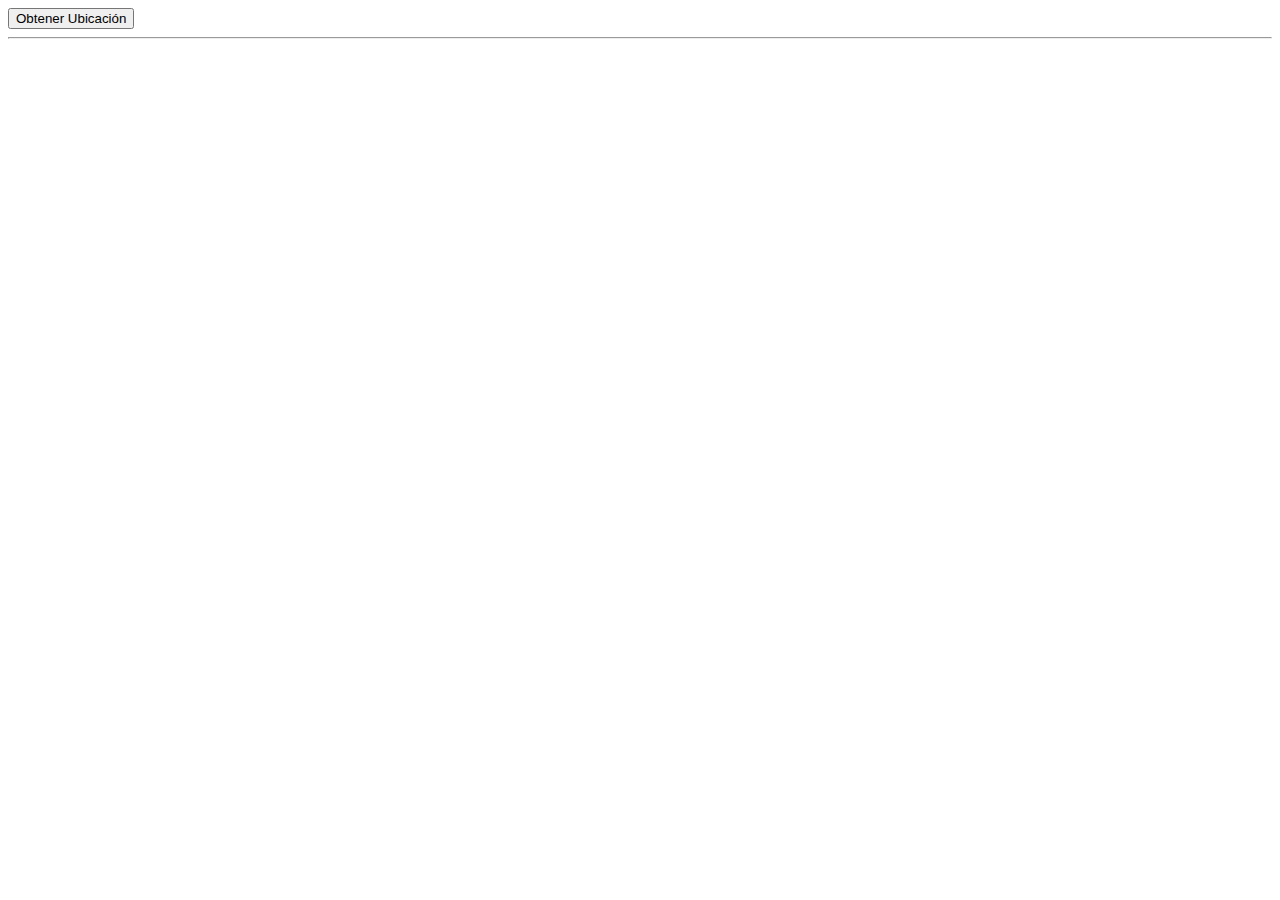
<file: index.html>
<!DOCTYPE html>
<html lang="es-VE">
<head>
  <meta charset="UTF-8">
  <meta name="viewport" content="width=device-width, initial-scale=1.0">
  <meta http-equiv="X-UA-Compatible" content="ie=edge">
  <title>Obtener Ubicación</title>
</head>
<body>
  <button id="obtener">Obtener Ubicación</button>
  <hr>


</body>

<script>
// Obtener ubicación

let ubicacion = navigator.geolocation;
var opciones = {
  enableHighAccuracy: true,
  timeout: 30000,
  maximumAge: 75000
};

obtener.onclick = () => {
  posID = ubicacion.getCurrentPosition( pos => {
    console.log( pos );
  }, error => {
    console.warn( error );
  }, opciones);

 
}
</script>
</html>
</file>
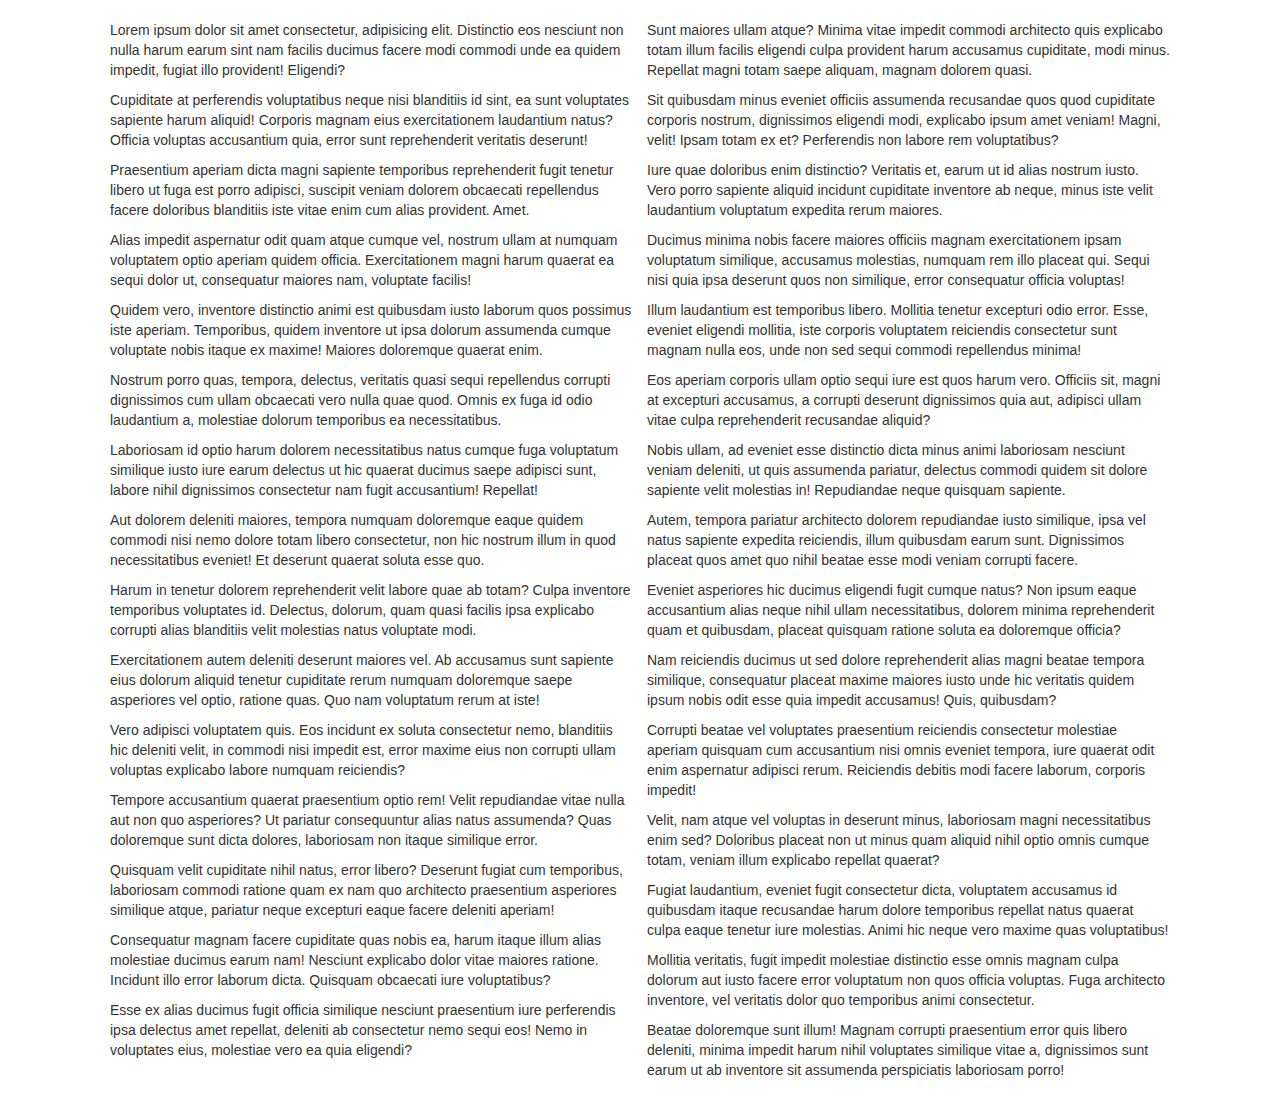
<file: 01/index.html>
<!DOCTYPE html>
<html lang="es-VE">
  <head>
    <link
      rel="stylesheet"
      type="text/css"
      href="../css/plugins/bootstrap.min.css"
    />
    <style>
      img {
        max-width: 100%;
      }
    </style>

    <link rel="stylesheet" href="style.css">

    <script src="../js/jquery-3.4.1.min.js"></script>
    <script src="main.js" async></script>
  </head>
  <body>
    <div class="columnas">
      <p>Lorem ipsum dolor sit amet consectetur, adipisicing elit. Distinctio eos nesciunt non nulla harum earum sint nam facilis ducimus facere modi commodi unde ea quidem impedit, fugiat illo provident! Eligendi?</p>
      <p>Cupiditate at perferendis voluptatibus neque nisi blanditiis id sint, ea sunt voluptates sapiente harum aliquid! Corporis magnam eius exercitationem laudantium natus? Officia voluptas accusantium quia, error sunt reprehenderit veritatis deserunt!</p>
      <p>Praesentium aperiam dicta magni sapiente temporibus reprehenderit fugit tenetur libero ut fuga est porro adipisci, suscipit veniam dolorem obcaecati repellendus facere doloribus blanditiis iste vitae enim cum alias provident. Amet.</p>
      <p>Alias impedit aspernatur odit quam atque cumque vel, nostrum ullam at numquam voluptatem optio aperiam quidem officia. Exercitationem magni harum quaerat ea sequi dolor ut, consequatur maiores nam, voluptate facilis!</p>
      <p>Quidem vero, inventore distinctio animi est quibusdam iusto laborum quos possimus iste aperiam. Temporibus, quidem inventore ut ipsa dolorum assumenda cumque voluptate nobis itaque ex maxime! Maiores doloremque quaerat enim.</p>
      <p>Nostrum porro quas, tempora, delectus, veritatis quasi sequi repellendus corrupti dignissimos cum ullam obcaecati vero nulla quae quod. Omnis ex fuga id odio laudantium a, molestiae dolorum temporibus ea necessitatibus.</p>
      <p>Laboriosam id optio harum dolorem necessitatibus natus cumque fuga voluptatum similique iusto iure earum delectus ut hic quaerat ducimus saepe adipisci sunt, labore nihil dignissimos consectetur nam fugit accusantium! Repellat!</p>
      <p>Aut dolorem deleniti maiores, tempora numquam doloremque eaque quidem commodi nisi nemo dolore totam libero consectetur, non hic nostrum illum in quod necessitatibus eveniet! Et deserunt quaerat soluta esse quo.</p>
      <p>Harum in tenetur dolorem reprehenderit velit labore quae ab totam? Culpa inventore temporibus voluptates id. Delectus, dolorum, quam quasi facilis ipsa explicabo corrupti alias blanditiis velit molestias natus voluptate modi.</p>
      <p>Exercitationem autem deleniti deserunt maiores vel. Ab accusamus sunt sapiente eius dolorum aliquid tenetur cupiditate rerum numquam doloremque saepe asperiores vel optio, ratione quas. Quo nam voluptatum rerum at iste!</p>
      <p>Vero adipisci voluptatem quis. Eos incidunt ex soluta consectetur nemo, blanditiis hic deleniti velit, in commodi nisi impedit est, error maxime eius non corrupti ullam voluptas explicabo labore numquam reiciendis?</p>
      <p>Tempore accusantium quaerat praesentium optio rem! Velit repudiandae vitae nulla aut non quo asperiores? Ut pariatur consequuntur alias natus assumenda? Quas doloremque sunt dicta dolores, laboriosam non itaque similique error.</p>
      <p>Quisquam velit cupiditate nihil natus, error libero? Deserunt fugiat cum temporibus, laboriosam commodi ratione quam ex nam quo architecto praesentium asperiores similique atque, pariatur neque excepturi eaque facere deleniti aperiam!</p>
      <p>Consequatur magnam facere cupiditate quas nobis ea, harum itaque illum alias molestiae ducimus earum nam! Nesciunt explicabo dolor vitae maiores ratione. Incidunt illo error laborum dicta. Quisquam obcaecati iure voluptatibus?</p>
      <p>Esse ex alias ducimus fugit officia similique nesciunt praesentium iure perferendis ipsa delectus amet repellat, deleniti ab consectetur nemo sequi eos! Nemo in voluptates eius, molestiae vero ea quia eligendi?</p>
      <p>Sunt maiores ullam atque? Minima vitae impedit commodi architecto quis explicabo totam illum facilis eligendi culpa provident harum accusamus cupiditate, modi minus. Repellat magni totam saepe aliquam, magnam dolorem quasi.</p>
      <p>Sit quibusdam minus eveniet officiis assumenda recusandae quos quod cupiditate corporis nostrum, dignissimos eligendi modi, explicabo ipsum amet veniam! Magni, velit! Ipsam totam ex et? Perferendis non labore rem voluptatibus?</p>
      <p>Iure quae doloribus enim distinctio? Veritatis et, earum ut id alias nostrum iusto. Vero porro sapiente aliquid incidunt cupiditate inventore ab neque, minus iste velit laudantium voluptatum expedita rerum maiores.</p>
      <p>Ducimus minima nobis facere maiores officiis magnam exercitationem ipsam voluptatum similique, accusamus molestias, numquam rem illo placeat qui. Sequi nisi quia ipsa deserunt quos non similique, error consequatur officia voluptas!</p>
      <p>Illum laudantium est temporibus libero. Mollitia tenetur excepturi odio error. Esse, eveniet eligendi mollitia, iste corporis voluptatem reiciendis consectetur sunt magnam nulla eos, unde non sed sequi commodi repellendus minima!</p>
      <p>Eos aperiam corporis ullam optio sequi iure est quos harum vero. Officiis sit, magni at excepturi accusamus, a corrupti deserunt dignissimos quia aut, adipisci ullam vitae culpa reprehenderit recusandae aliquid?</p>
      <p>Nobis ullam, ad eveniet esse distinctio dicta minus animi laboriosam nesciunt veniam deleniti, ut quis assumenda pariatur, delectus commodi quidem sit dolore sapiente velit molestias in! Repudiandae neque quisquam sapiente.</p>
      <p>Autem, tempora pariatur architecto dolorem repudiandae iusto similique, ipsa vel natus sapiente expedita reiciendis, illum quibusdam earum sunt. Dignissimos placeat quos amet quo nihil beatae esse modi veniam corrupti facere.</p>
      <p>Eveniet asperiores hic ducimus eligendi fugit cumque natus? Non ipsum eaque accusantium alias neque nihil ullam necessitatibus, dolorem minima reprehenderit quam et quibusdam, placeat quisquam ratione soluta ea doloremque officia?</p>
      <p>Nam reiciendis ducimus ut sed dolore reprehenderit alias magni beatae tempora similique, consequatur placeat maxime maiores iusto unde hic veritatis quidem ipsum nobis odit esse quia impedit accusamus! Quis, quibusdam?</p>
      <p>Corrupti beatae vel voluptates praesentium reiciendis consectetur molestiae aperiam quisquam cum accusantium nisi omnis eveniet tempora, iure quaerat odit enim aspernatur adipisci rerum. Reiciendis debitis modi facere laborum, corporis impedit!</p>
      <p>Velit, nam atque vel voluptas in deserunt minus, laboriosam magni necessitatibus enim sed? Doloribus placeat non ut minus quam aliquid nihil optio omnis cumque totam, veniam illum explicabo repellat quaerat?</p>
      <p>Fugiat laudantium, eveniet fugit consectetur dicta, voluptatem accusamus id quibusdam itaque recusandae harum dolore temporibus repellat natus quaerat culpa eaque tenetur iure molestias. Animi hic neque vero maxime quas voluptatibus!</p>
      <p>Mollitia veritatis, fugit impedit molestiae distinctio esse omnis magnam culpa dolorum aut iusto facere error voluptatum non quos officia voluptas. Fuga architecto inventore, vel veritatis dolor quo temporibus animi consectetur.</p>
      <p>Beatae doloremque sunt illum! Magnam corrupti praesentium error quis libero deleniti, minima impedit harum nihil voluptates similique vitae a, dignissimos sunt earum ut ab inventore sit assumenda perspiciatis laboriosam porro!</p>
    </div>
  </body>
</html>
</file>
<file: 01/style.css>
:root {
  --columnas: 2;
}

.columnas {
  column-count: var(--columnas);
}

body {
  margin: 0 auto;
  max-width: 1100px;
  padding: 20px;
}
</file>
